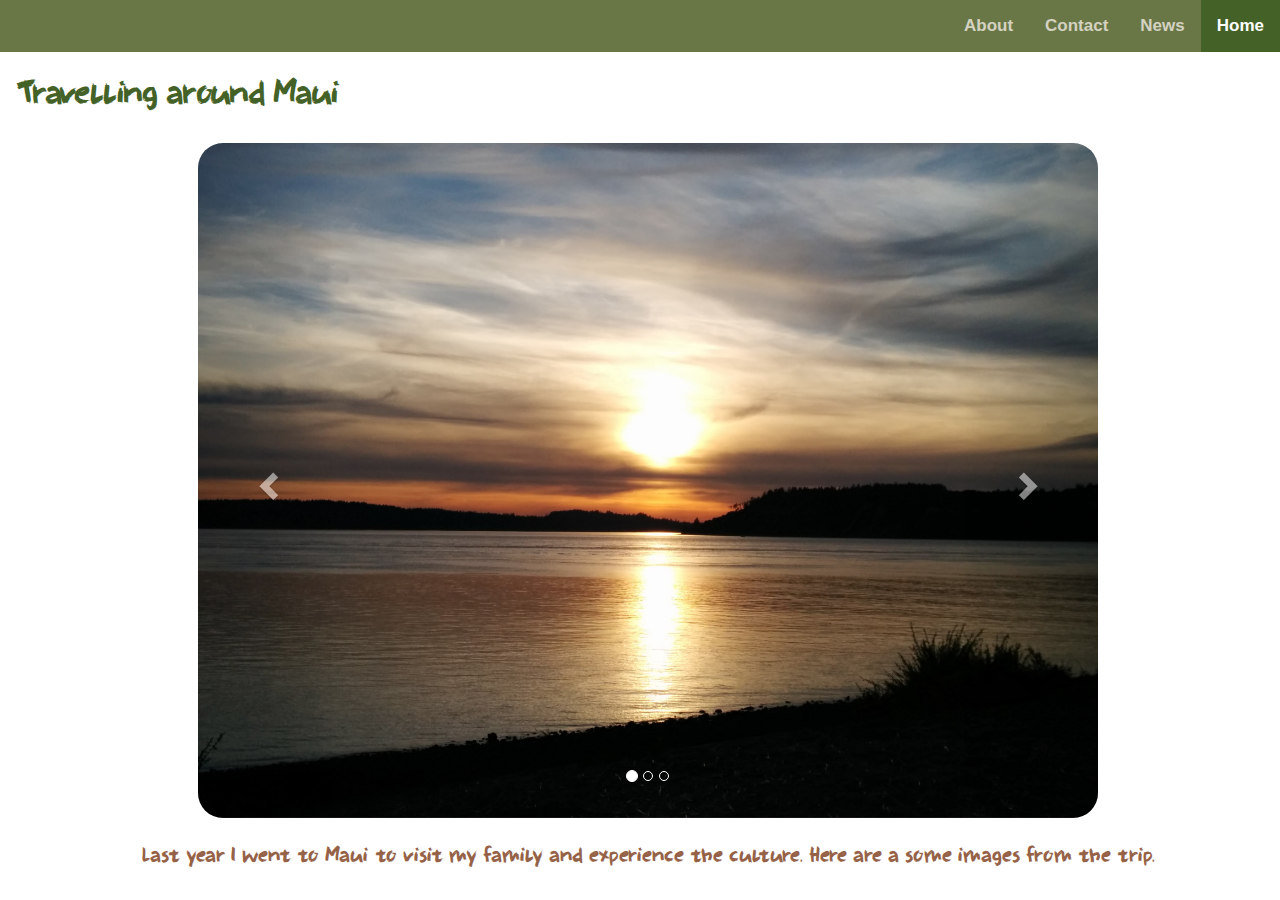
<file: index.html>
<!DOCTYPE html>
<html lang="en">
<head>
    
<!-- Basic Page Needs-->
    <meta charset="utf-8">
    <title>Hiking on Maui</title>
    <meta name="description" content="Hiking on Maui">
    <meta name="author" content="Pete Anthis, Cascadia College">
    <meta name="viewport" content="width=device-width, initial-scale=1">
    
    <!-- CSS and Styles-->
    <link rel="stylesheet" type="text/css" href="css/skeleton.css">
    <link rel="stylesheet" type="text/css" href="css/style.css">
    <link rel="stylesheet" type="text/css" href="css/navbar.css">
    <!-- Latest compiled and minified CSS -->
<link rel="stylesheet" href="https://maxcdn.bootstrapcdn.com/bootstrap/3.3.7/css/bootstrap.min.css">

<!-- jQuery library -->
<script src="https://ajax.googleapis.com/ajax/libs/jquery/3.2.0/jquery.min.js"></script>

<!-- Latest compiled JavaScript -->
<script src="https://maxcdn.bootstrapcdn.com/bootstrap/3.3.7/js/bootstrap.min.js"></script>
    <!-- End CSS and Styles-->
    <!-- jQuery -->
   <script src="https://ajax.googleapis.com/ajax/libs/jquery/3.2.0/jquery.min.js"></script>
    </head>
    <!-- End jQuery -->
    <!-- Body Starts Here -->
<body>
<div class="topnav">
  <a class="active" href="index.html"><strong>Home</strong></a>
  <a href="#news"><strong>News</strong></a>
  <a href="contact.html"><strong>Contact</strong></a>
  <a href="#about"><strong>About</strong></a>
</div>

<div id="navWelcome" style="padding-left:16px">
  <h1>Travelling around Maui</h1>
    
    
<section class="section-white">
  <div class="container">

    <div id="carousel-example-generic" class="carousel slide" data-ride="carousel">
      <!-- Indicators -->
      <ol class="carousel-indicators">
        <li data-target="#carousel-example-generic" data-slide-to="0" class="active"></li>
        <li data-target="#carousel-example-generic" data-slide-to="1"></li>
        <li data-target="#carousel-example-generic" data-slide-to="2"></li>
      </ol>

      <!-- Wrapper for slides -->
      <div class="carousel-inner">
        <div class="item active">
          <img src="images/sunrise.jpg" alt="...">
          <div class="carousel-caption">
          </div>
        </div>
        <div class="item">
          <img src="images/sunrise2.jpg" alt="...">
          <div class="carousel-caption">
          </div>
        </div>
        <div class="item">
          <img src="images/cove.jpg" alt="...">
          <div class="carousel-caption">
          </div>
        </div>
                  <div class="item">
          <img src="images/bluesky.jpg" alt="...">
          <div class="carousel-caption">
          </div>
        </div>

      </div>

      <!-- Controls -->
      <a class="left carousel-control" href="#carousel-example-generic" data-slide="prev">
        <span class="glyphicon glyphicon-chevron-left"></span>
      </a>
      <a class="right carousel-control" href="#carousel-example-generic" data-slide="next">
        <span class="glyphicon glyphicon-chevron-right"></span>
      </a>
    </div>

  </div>
</section>
    
  <p id="welcome"> Last year I went to Maui to visit my family and experience the culture. Here are a some images from the trip.</p>
</div>
</body>
</file>
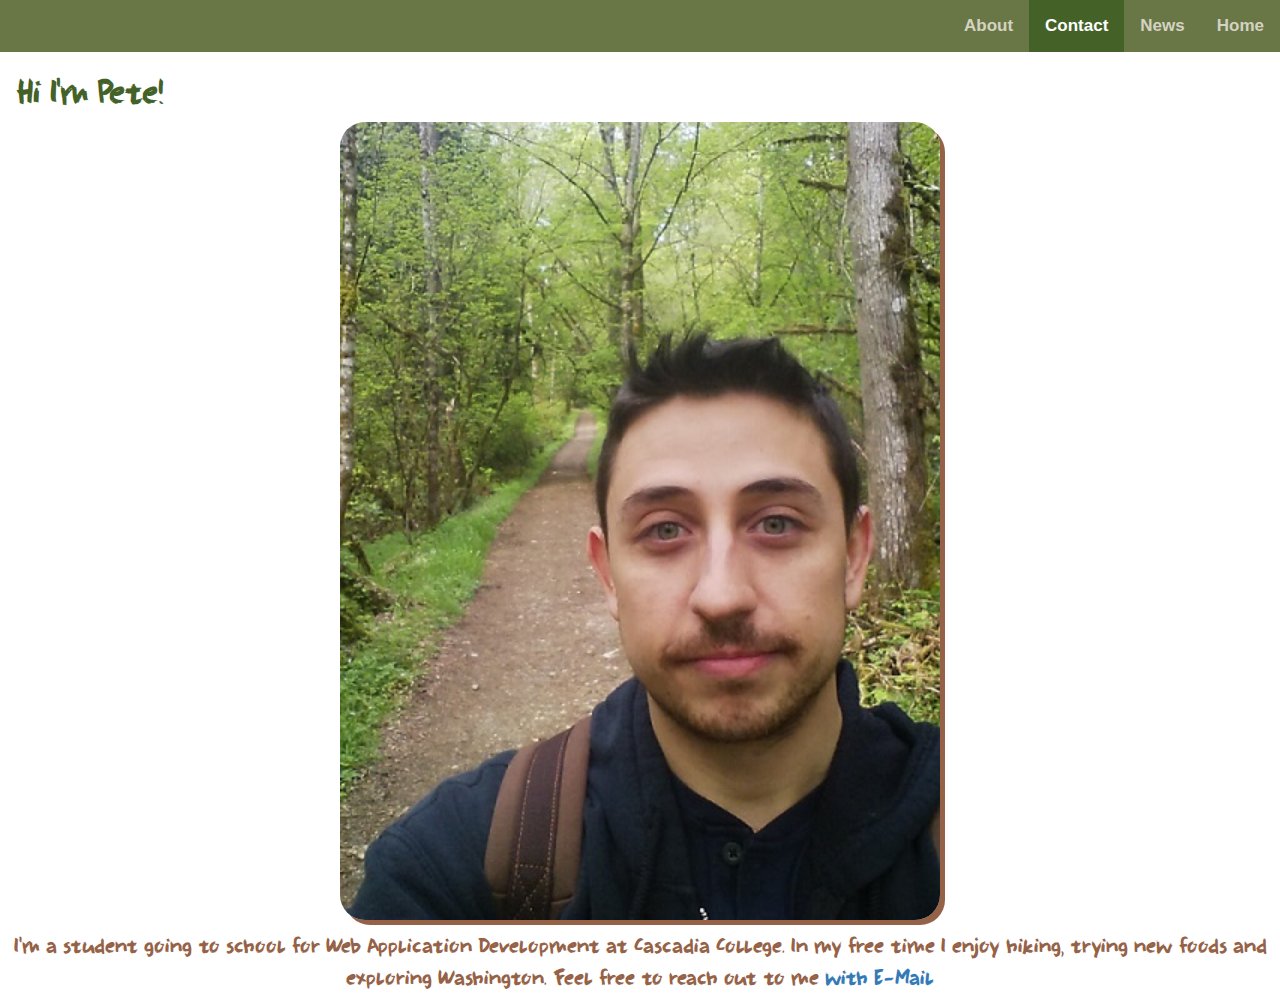
<file: contact.html>
<!DOCTYPE html>
<html lang="en">
<head>
    
<!-- Basic Page Needs-->
    <meta charset="utf-8">
    <title>Contact</title>
    <meta name="description" content="Hiking on Maui">
    <meta name="author" content="Pete Anthis, Cascadia College">
    <meta name="viewport" content="width=device-width, initial-scale=1">
    <!-- CSS and Styles-->
    <link rel="stylesheet" type="text/css" href="css/skeleton.css">
    <link rel="stylesheet" type="text/css" href="css/style.css">
    <link rel="stylesheet" type="text/css" href="css/navbar.css">
    <!-- Latest compiled and minified CSS -->
<link rel="stylesheet" href="https://maxcdn.bootstrapcdn.com/bootstrap/3.3.7/css/bootstrap.min.css">
<!-- Contact Style  -->
    <style>
        .corners {
            border-radius: 25px;
            box-shadow: 5px 5px;
            width:80%;
            height: auto;
            max-width: 600px;
        }
        .p {
            width:80%;   
        }

        </style>
<!-- jQuery library -->
<script src="https://ajax.googleapis.com/ajax/libs/jquery/3.2.0/jquery.min.js"></script>

<!-- Latest compiled JavaScript -->
<script src="https://maxcdn.bootstrapcdn.com/bootstrap/3.3.7/js/bootstrap.min.js"></script>
    <!-- End CSS and Styles-->
    <!-- jQuery -->
   <script src="https://ajax.googleapis.com/ajax/libs/jquery/3.2.0/jquery.min.js"></script>
    </head>
    <!-- End jQuery -->
    <!-- Body Starts Here -->
<body>
<div class="topnav">
  <a href="index.html"><strong>Home</strong></a>
  <a href="#news"><strong>News</strong></a>
  <a  class="active" href="contact.html"><strong>Contact</strong></a>
  <a href="#about"><strong>About</strong></a>
</div>

<div id="navWelcome" style="padding-left:16px">
  <h1>Hi I'm Pete!</h1>
</div>
<p id="rcorners">
<img class="corners" src="images/hikingmed.jpg">
</p>
    <p id="blurb">I'm a student going to school for Web Application Development at Cascadia College. In my free time I enjoy hiking, 
    trying new foods and exploring Washington. Feel free to reach out to me
        <a href="mailto:someone@example.com?Subject=Hello%20again" target="_top">with E-Mail</a></p>

    

</body>
</file>
<file: css/skeleton.css>
/*
* Skeleton V2.0.4
* Copyright 2014, Dave Gamache
* www.getskeleton.com
* Free to use under the MIT license.
* http://www.opensource.org/licenses/mit-license.php
* 12/29/2014
*/


/* Table of contents
––––––––––––––––––––––––––––––––––––––––––––––––––
- Grid
- Base Styles
- Typography
- Links
- Buttons
- Forms
- Lists
- Code
- Tables
- Spacing
- Utilities
- Clearing
- Media Queries
*/


/* Grid
–––––––––––––––––––––––––––––––––––––––––––––––––– */
.container {
  position: relative;
  width: 100%;
  max-width: 960px;
  margin: 0 auto;
  padding: 0 20px;
  box-sizing: border-box; }
.column,
.columns {
  width: 100%;
  float: left;
  box-sizing: border-box; }

/* For devices larger than 400px */
@media (min-width: 400px) {
  .container {
    width: 85%;
    padding: 0; }
}

/* For devices larger than 550px */
@media (min-width: 550px) {
  .container {
    width: 80%; }
  .column,
  .columns {
    margin-left: 4%; }
  .column:first-child,
  .columns:first-child {
    margin-left: 0; }

  .one.column,
  .one.columns                    { width: 4.66666666667%; }
  .two.columns                    { width: 13.3333333333%; }
  .three.columns                  { width: 22%;            }
  .four.columns                   { width: 30.6666666667%; }
  .five.columns                   { width: 39.3333333333%; }
  .six.columns                    { width: 48%;            }
  .seven.columns                  { width: 56.6666666667%; }
  .eight.columns                  { width: 65.3333333333%; }
  .nine.columns                   { width: 74.0%;          }
  .ten.columns                    { width: 82.6666666667%; }
  .eleven.columns                 { width: 91.3333333333%; }
  .twelve.columns                 { width: 100%; margin-left: 0; }

  .one-third.column               { width: 30.6666666667%; }
  .two-thirds.column              { width: 65.3333333333%; }

  .one-half.column                { width: 48%; }

  /* Offsets */
  .offset-by-one.column,
  .offset-by-one.columns          { margin-left: 8.66666666667%; }
  .offset-by-two.column,
  .offset-by-two.columns          { margin-left: 17.3333333333%; }
  .offset-by-three.column,
  .offset-by-three.columns        { margin-left: 26%;            }
  .offset-by-four.column,
  .offset-by-four.columns         { margin-left: 34.6666666667%; }
  .offset-by-five.column,
  .offset-by-five.columns         { margin-left: 43.3333333333%; }
  .offset-by-six.column,
  .offset-by-six.columns          { margin-left: 52%;            }
  .offset-by-seven.column,
  .offset-by-seven.columns        { margin-left: 60.6666666667%; }
  .offset-by-eight.column,
  .offset-by-eight.columns        { margin-left: 69.3333333333%; }
  .offset-by-nine.column,
  .offset-by-nine.columns         { margin-left: 78.0%;          }
  .offset-by-ten.column,
  .offset-by-ten.columns          { margin-left: 86.6666666667%; }
  .offset-by-eleven.column,
  .offset-by-eleven.columns       { margin-left: 95.3333333333%; }

  .offset-by-one-third.column,
  .offset-by-one-third.columns    { margin-left: 34.6666666667%; }
  .offset-by-two-thirds.column,
  .offset-by-two-thirds.columns   { margin-left: 69.3333333333%; }

  .offset-by-one-half.column,
  .offset-by-one-half.columns     { margin-left: 52%; }

}


/* Base Styles
–––––––––––––––––––––––––––––––––––––––––––––––––– */
/* NOTE
html is set to 62.5% so that all the REM measurements throughout Skeleton
are based on 10px sizing. So basically 1.5rem = 15px :) */
html {
  font-size: 62.5%; }
body {
  font-size: 1.5em; /* currently ems cause chrome bug misinterpreting rems on body element */
  line-height: 1.6;
  font-weight: 400;
  font-family: "Raleway", "HelveticaNeue", "Helvetica Neue", Helvetica, Arial, sans-serif;
  color: #222; }


/* Typography
–––––––––––––––––––––––––––––––––––––––––––––––––– */
h1, h2, h3, h4, h5, h6 {
  margin-top: 0;
  margin-bottom: 2rem;
  font-weight: 300; }
h1 { font-size: 4.0rem; line-height: 1.2;  letter-spacing: -.1rem;}
h2 { font-size: 3.6rem; line-height: 1.25; letter-spacing: -.1rem; }
h3 { font-size: 3.0rem; line-height: 1.3;  letter-spacing: -.1rem; }
h4 { font-size: 2.4rem; line-height: 1.35; letter-spacing: -.08rem; }
h5 { font-size: 1.8rem; line-height: 1.5;  letter-spacing: -.05rem; }
h6 { font-size: 1.5rem; line-height: 1.6;  letter-spacing: 0; }

/* Larger than phablet */
@media (min-width: 550px) {
  h1 { font-size: 5.0rem; }
  h2 { font-size: 4.2rem; }
  h3 { font-size: 3.6rem; }
  h4 { font-size: 3.0rem; }
  h5 { font-size: 2.4rem; }
  h6 { font-size: 1.5rem; }
}

p {
  margin-top: 0; }


/* Links
–––––––––––––––––––––––––––––––––––––––––––––––––– */
a {
  color: #1EAEDB; }
a:hover {
  color: #0FA0CE; }


/* Buttons
–––––––––––––––––––––––––––––––––––––––––––––––––– */
.button,
button,
input[type="submit"],
input[type="reset"],
input[type="button"] {
  display: inline-block;
  height: 38px;
  padding: 0 30px;
  color: #555;
  text-align: center;
  font-size: 11px;
  font-weight: 600;
  line-height: 38px;
  letter-spacing: .1rem;
  text-transform: uppercase;
  text-decoration: none;
  white-space: nowrap;
  background-color: transparent;
  border-radius: 4px;
  border: 1px solid #bbb;
  cursor: pointer;
  box-sizing: border-box; }
.button:hover,
button:hover,
input[type="submit"]:hover,
input[type="reset"]:hover,
input[type="button"]:hover,
.button:focus,
button:focus,
input[type="submit"]:focus,
input[type="reset"]:focus,
input[type="button"]:focus {
  color: #333;
  border-color: #888;
  outline: 0; }
.button.button-primary,
button.button-primary,
input[type="submit"].button-primary,
input[type="reset"].button-primary,
input[type="button"].button-primary {
  color: #FFF;
  background-color: #33C3F0;
  border-color: #33C3F0; }
.button.button-primary:hover,
button.button-primary:hover,
input[type="submit"].button-primary:hover,
input[type="reset"].button-primary:hover,
input[type="button"].button-primary:hover,
.button.button-primary:focus,
button.button-primary:focus,
input[type="submit"].button-primary:focus,
input[type="reset"].button-primary:focus,
input[type="button"].button-primary:focus {
  color: #FFF;
  background-color: #1EAEDB;
  border-color: #1EAEDB; }


/* Forms
–––––––––––––––––––––––––––––––––––––––––––––––––– */
input[type="email"],
input[type="number"],
input[type="search"],
input[type="text"],
input[type="tel"],
input[type="url"],
input[type="password"],
textarea,
select {
  height: 38px;
  padding: 6px 10px; /* The 6px vertically centers text on FF, ignored by Webkit */
  background-color: #fff;
  border: 1px solid #D1D1D1;
  border-radius: 4px;
  box-shadow: none;
  box-sizing: border-box; }
/* Removes awkward default styles on some inputs for iOS */
input[type="email"],
input[type="number"],
input[type="search"],
input[type="text"],
input[type="tel"],
input[type="url"],
input[type="password"],
textarea {
  min-height: 65px;
  padding-top: 6px;
  padding-bottom: 6px; }
input[type="email"]:focus,
input[type="number"]:focus,
input[type="search"]:focus,
input[type="text"]:focus,
input[type="tel"]:focus,
input[type="url"]:focus,
input[type="password"]:focus,
textarea:focus,
select:focus {
  border: 1px solid #33C3F0;
  outline: 0; }
label,
legend {
  display: block;
  margin-bottom: .5rem;
  font-weight: 600; }
fieldset {
  padding: 0;
  border-width: 0; }
input[type="checkbox"],
input[type="radio"] {
  display: inline; }
label > .label-body {
  display: inline-block;
  margin-left: .5rem;
  font-weight: normal; }


/* Lists
–––––––––––––––––––––––––––––––––––––––––––––––––– */
ul {
  list-style: circle inside; }
ol {
  list-style: decimal inside; }
ol, ul {
  padding-left: 0;
  margin-top: 0; }
ul ul,
ul ol,
ol ol,
ol ul {
  margin: 1.5rem 0 1.5rem 3rem;
  font-size: 90%; }
li {
  margin-bottom: 1rem; }


/* Code
–––––––––––––––––––––––––––––––––––––––––––––––––– */
code {
  padding: .2rem .5rem;
  margin: 0 .2rem;
  font-size: 90%;
  white-space: nowrap;
  background: #F1F1F1;
  border: 1px solid #E1E1E1;
  border-radius: 4px; }
pre > code {
  display: block;
  padding: 1rem 1.5rem;
  white-space: pre; }


/* Tables
–––––––––––––––––––––––––––––––––––––––––––––––––– */
th,
td {
  padding: 12px 15px;
  text-align: left;
  border-bottom: 1px solid #E1E1E1; }
th:first-child,
td:first-child {
  padding-left: 0; }
th:last-child,
td:last-child {
  padding-right: 0; }


/* Spacing
–––––––––––––––––––––––––––––––––––––––––––––––––– */
button,
.button {
  margin-bottom: 1rem; }
input,
textarea,
select,
fieldset {
  margin-bottom: 1.5rem; }
pre,
blockquote,
dl,
figure,
table,
p,
ul,
ol,
form {
  margin-bottom: 2.5rem; }


/* Utilities
–––––––––––––––––––––––––––––––––––––––––––––––––– */
.u-full-width {
  width: 100%;
  box-sizing: border-box; }
.u-max-full-width {
  max-width: 100%;
  box-sizing: border-box; }
.u-pull-right {
  float: right; }
.u-pull-left {
  float: left; }


/* Misc
–––––––––––––––––––––––––––––––––––––––––––––––––– */
hr {
  margin-top: 3rem;
  margin-bottom: 3.5rem;
  border-width: 0;
  border-top: 1px solid #E1E1E1; }


/* Clearing
–––––––––––––––––––––––––––––––––––––––––––––––––– */

/* Self Clearing Goodness */
.container:after,
.row:after,
.u-cf {
  content: "";
  display: table;
  clear: both; }


/* Media Queries
–––––––––––––––––––––––––––––––––––––––––––––––––– */
/*
Note: The best way to structure the use of media queries is to create the queries
near the relevant code. For example, if you wanted to change the styles for buttons
on small devices, paste the mobile query code up in the buttons section and style it
there.
*/


/* Larger than mobile */
@media (min-width: 400px) {}

/* Larger than phablet (also point when grid becomes active) */
@media (min-width: 550px) {}

/* Larger than tablet */
@media (min-width: 750px) {}

/* Larger than desktop */
@media (min-width: 1000px) {}

/* Larger than Desktop HD */
@media (min-width: 1200px) {}
</file>
<file: css/style.css>
@font-face {
    font-family: 'DKFullBlast';
    src: url('DKFullBlast.otf');
}
@font-face {
    font-family: 'strangeways_regular_sample';
    src: url('strangeways_regular_sample.otf');
}
p { 
    font-family: 'DKFullBlast', Times, serif; 
    text-align: center;

}
#navWelcome {
    font-family: 'DKFullBlast';
    color: #446227;
}
#container{
        box-shadow: 5px 5px;
        
}
/* Makes images fully responsive */

.img-responsive,
.thumbnail > img,
.thumbnail a > img,
.carousel-inner > .item > img,
.carousel-inner > .item > a > img {
  display: block;
  width: 100%;
  height: auto;
    

}

/* ------------------- Carousel Styling ------------------- */

.carousel-inner {
  border-radius: 25px;
}
.carousel-control.left,
.carousel-control.right {
background-image: none;
border-radius: 25px;

}


/* ------------------- Section Styling - Not needed for carousel styling ------------------- */

.section-white {
   padding: 10px 0;
}

.section-white {
  background-color: #fff;
  color: #555;
}

@media screen and (min-width: 768px) {

  .section-white {
     padding: 1.5em 0;
  }

}

@media screen and (min-width: 992px) {

  .container {
    max-width: 930px;
      
  }

}

/* ------ Contact Page CSS ------*/
#contactInfo {
    width:500px;
    text-align: center;
}

/*h1.name {
    font-family: 'Abril Fatface', cursive;
    text-align: center;
    position: fixed;
    margin: 0;
    position: absolute;
    top: 40%;
    left: 50%;
    margin-right: -50%;
    transform: translate(-50%, -50%);
}

 .mainContainer {
//
        
}
navbar, ul{
    margin: 0;
    padding: 0;
    position: absolute;
    top:49%;
    left:50%;
    margin-right: -50%;
    transform: translate(-50%, -50%);
    text-align: center;
    display: inline-block;
    background-color: #333;
    border-radius: 25px;
}
navbar, li {
    display: inline-block;
    font-size: 1em;
}
navbar, li, a{
    color: white;
    padding: 14px 16px;
    
}
a:link {
    color:lightblue;
    text-decoration: none;
}
a:visited {
    color:lightblue;
    text-decoration: none;
}
a:hover {
    color:white;
    text-decoration: underline;
}
a:active {
    color:lightblue;
    text-decoration: none;
}
@media only screen and (max-width: 480px) {
    navbar, li {
        display: block;
    }
    navbar, ul{
        top: 65%;  
    }
}
@media only screen and (min-width: 600px) {
    body {
        background-image: url("../images/background2.png");
        
        background-repeat: no-repeat;
    }
}
@media only screen and (min-width: 800px) {
    body {
        background-image: url("../images/background.png");
        
        background-repeat: no-repeat;
    }
    h1.name {
        color: white;
    }
} */
</file>
<file: css/navbar.css>
p  {
    color: #956247;
    font-size: 160%;
    margin-top: 10px;
    }
body {margin:0;
min-width: 340px;}

.topnav {
  overflow: hidden;
  background-color: #697747;
}

.topnav a {
  float: right;
  display: block;
  color: #D4D2C0;
  text-align: center;
  padding: 14px 16px;
  text-decoration: none;
  font-size: 17px;
}

.topnav a:hover {
  background-color: #ddd;
  color: black;
}

.topnav a.active {
    background-color: #446227;
    color: white;
}

@media only screen and (min-width:360px)
{
    .topnav a {
        
        display:inline-block;
        
    }
}
</file>
